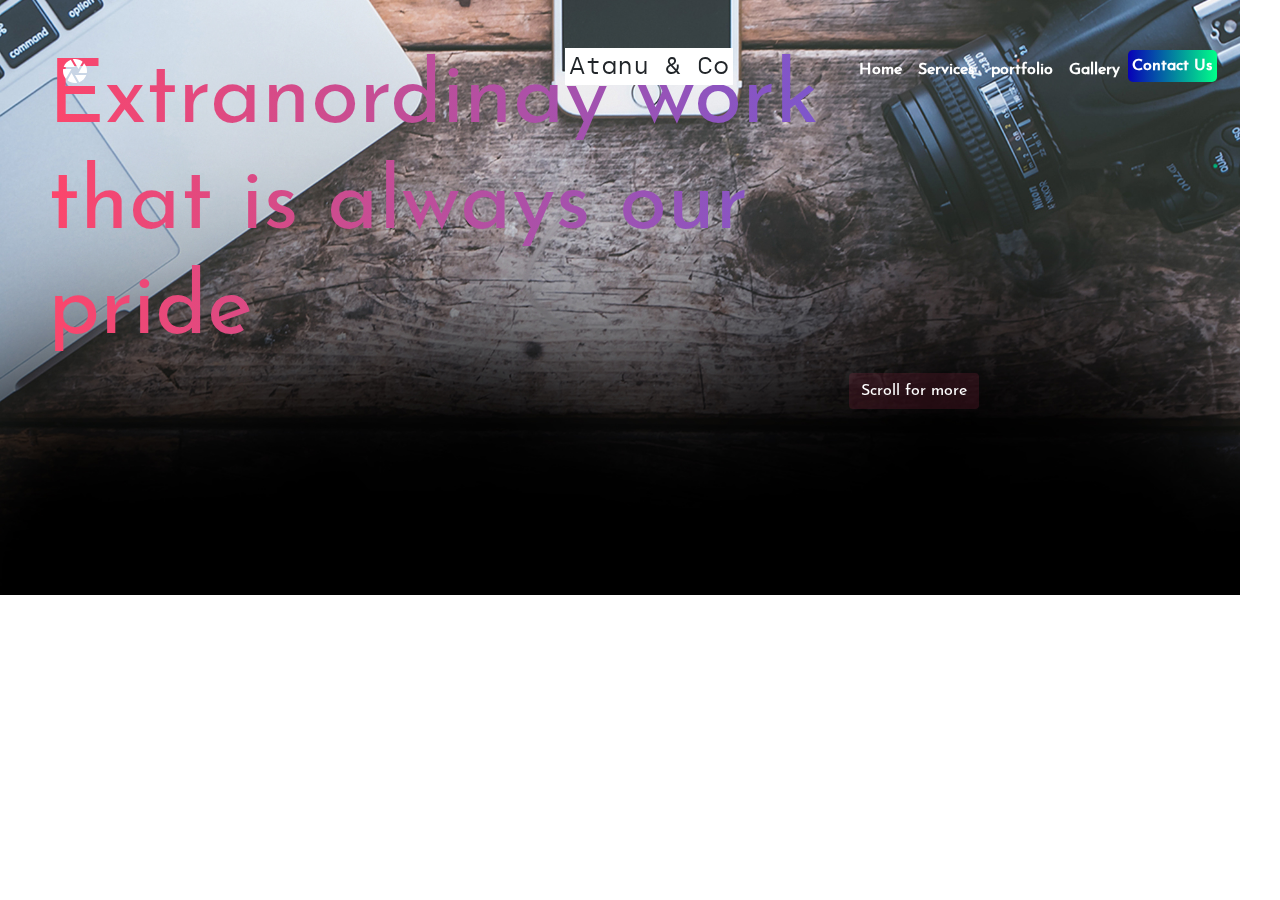
<file: home.html>
<!DOCTYPE html>
<html lang="en">
<head>
    <meta charset="UTF-8">
    <meta http-equiv="X-UA-Compatible" content="IE=edge">
    <meta name="description" content="Photographers portfolio">
    <meta name="keywords" content="photography, abuja photographers, photography, black and white,">
    <meta name="author" content="Joshua Atanu">
    <meta name="viewport" content="width=device-width, initial-scale=1.0">
    <link rel="stylesheet" href="css/bootstrap.min.css">
    <link rel="stylesheet" href="css/style.css">
    <title>LAnd</title>
    <style>
        
        ::-webkit-scrollbar {
          width: 1px;
        }
        ::-webkit-scrollbar-track {
         background: #f1f1f1;
        }
        ::-webkit-scrollbar-thumb {
        background: #888;
        }

        ::-webkit-scrollbar-thumb:hover {
        background: #555;
        }
        .work{
           
            background: linear-gradient(90deg, #FC466B 0%, #3F5EFB 100%);
            -webkit-background-clip: text;
            -webkit-text-fill-color: transparent;
          }
    </style>
<body>
    <nav class="navbar navbar-expand-lg bg- p-5 fixed-top">
        <div class="container-fluid"> 
            <a href="index.html" class="navbar-brand"> <img src="icon/iconmonstr-photo-camera-12.svg"> <span class="text-white"></span></a>
            <button class="navbar-toggler" data-toggle="collapse" data-target="#mynav" type="button">
                <span class="navbar-toggler-icon"></span>
            </button>
            <h4 class="ml-20 bg-white  p-1" style="font-family: silka;">Atanu  & Co</h4>
            <div class="collapse navbar-collapse" id="mynav">
               <ul class="navbar-nav ml-auto ">
                    <li class="nav-item m "><a href="index.html" class="nav-link text-white bold">Home</a></li>
                    <li class="nav-item"><a href="service.html" class="nav-link text-white bold ">Services</a></li>
                    <li class="nav-item ">
                        <a href="portfolio.html" class="nav-link text-white bold ">portfolio</a></li>
                    <li class="nav-item"><a href="gallery.html" class="nav-link text-white bold">Gallery</a></li>
                    <li class="nav-item"><a href="Blog.html" class="nav-link  bold text-gradient text-white p-1">Contact Us</a></li>
                </ul>
            </div>
        </div>
    </nav>  
 
    <div class="bas-container">
    <div class="bg-bas">
           <div class="text-left p-5">
        <h3 class="display-2 work">Extranordinay work <br> that is always our <br> pride </h3>
            <p class="btn btn-gradient navbar-toggle text-white ml-12">Scroll for more</p>
    </div>
    </div>
    </div>
    <div class="container-fluid bg-black-nb">

            </div>
        </div>
    </div>
</body>
</html>
</file>
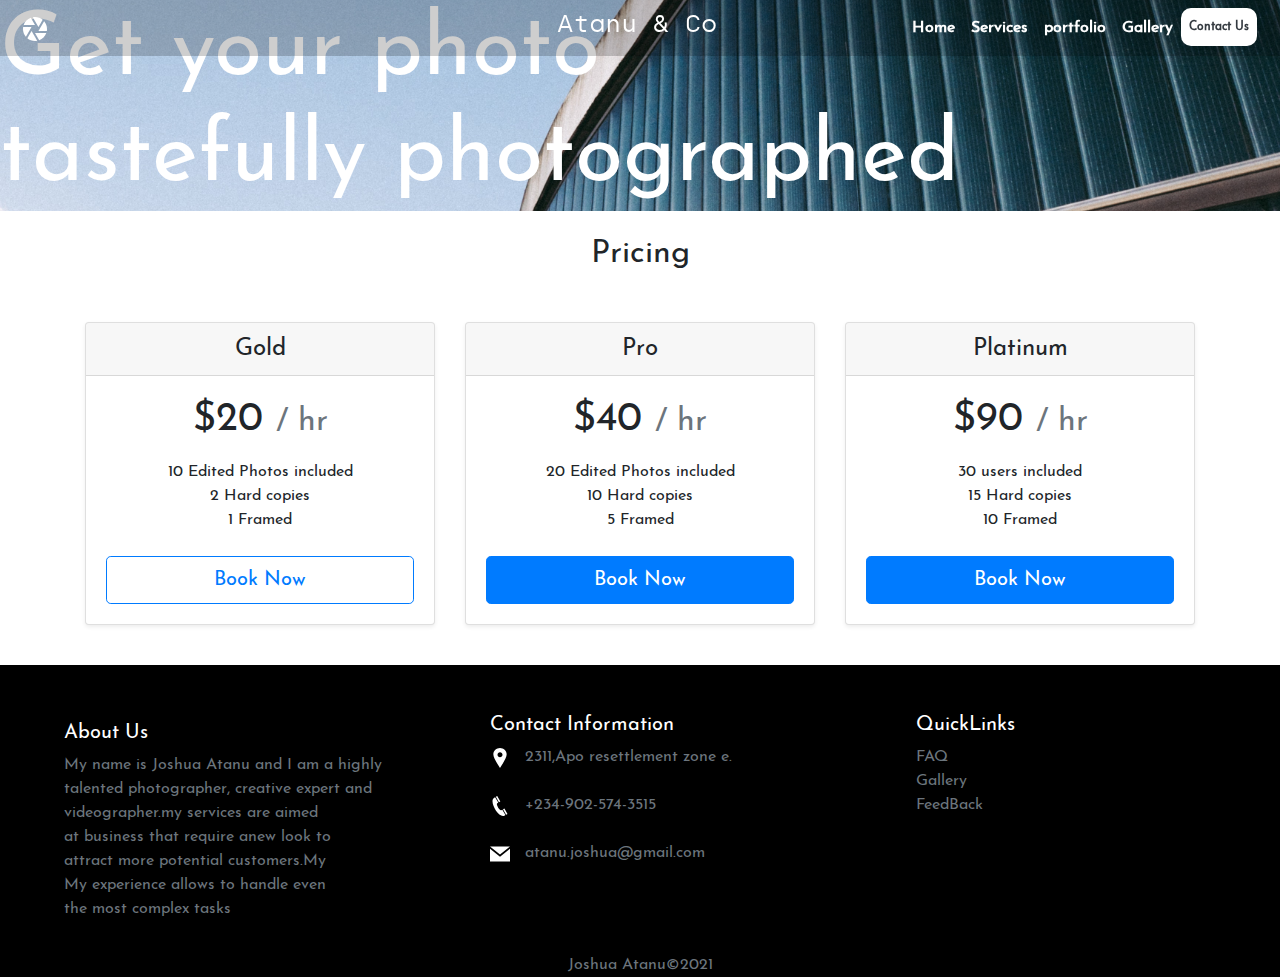
<file: service.html>
<!DOCTYPE html>
<html lang="en">
<head>
	<!-- Code written by Joshua Atanu-->
	<!-- Phone Number : +2349025743515 -->
	<!-- E-mail : atanu.joshua@gmail.com-->

    <meta charset="UTF-8">
    <meta http-equiv="X-UA-Compatible" content="IE=edge">
    <meta name="description" content="Photographers portfolio">
    <meta name="keywords" content="photography, abuja photographers, photography, black and white,">
    <meta name="author" content="Joshua Atanu">
    <meta name="viewport" content="width=device-width, initial-scale=1.0">
    <link rel="stylesheet" href="css/bootstrap.min.css">
    <link rel="stylesheet" href="css/style.css">

    <style>
        body{

        }
        ::-webkit-scrollbar {
          width: 1px;
        }
        ::-webkit-scrollbar-track {
         background: #f1f1f1;
        }
        ::-webkit-scrollbar-thumb {
        background: #888;
        }

        ::-webkit-scrollbar-thumb:hover {
        background: #555;
        }
    </style>
    <title>Service</title>
</head>
<body>
    <header>
      <!-- Navbar -->
        <nav class="navbar navbar-expand-lg navbar-dark navbar-gradient p-2 fixed-top">
            <div class="container-fluid">
                <a href="index.html" class="navbar-brand"> <img src="icon/iconmonstr-photo-camera-12.svg"></a>
                <h4 class="ml-20 text-white text-center m-50" style="font-family: silka;">Atanu  & Co</h4>
                <button class="navbar-toggler" data-toggle="collapse" data-target="#mynav" type="button">
                    <span class="navbar-toggler-icon "></span>
                </button>
                <div class="collapse navbar-collapse" id="mynav">
                   <ul class="navbar-nav ml-auto ">
                        <li class="nav-item m "><a href="index.html" class="nav-link text-white bold">Home</a></li>
                        <li class="nav-item"><a href="service.html" class="nav-link text-white bold ">Services</a></li>
                        <li class="nav-item ">
                            <a href="portfolio.html" class="nav-link text-white bold ">portfolio</a></li>
                        <li class="nav-item"><a href="gallery.html" class="nav-link text-white bold">Gallery</a></li>
                        <li class="nav-item"><a href="contact.html" class="nav-link  bold btn-grey text-dark">Contact Us</a></li>
                    </ul>
                </div>
            </div>
        </nav>
        <!-- Navbar Ending -->
        <div class="jumbotron-two">
            <div class="text-left ">
                <h3 class="display-2 text-white">Get your photo <br>tastefully photographed</h3>
            </div>
        </div>
    </header>
    <div class="container">
        <h3 class="text-center mt-4 h2">Pricing</h3>
        <div class="card-deck mb-3 mt-5 text-center">
          <div class="card mb-4 shadow-sm">
            <div class="card-header">
              <h4 class="my-0 font-weight-normal">Gold</h4>
            </div>
            <div class="card-body">
              <h1 class="card-title pricing-card-title">$20 <small class="text-muted">/ hr</small></h1>
              <ul class="list-unstyled mt-3 mb-4">
                <li>10 Edited Photos included</li>
                <li>2 Hard copies</li>
                <li> 1 Framed </li>
                <li></li>
              </ul>
              <button type="button" class="btn btn-lg btn-block btn-outline-primary">Book Now</button>
            </div>
          </div>
          <div class="card mb-4 shadow-sm">
            <div class="card-header">
              <h4 class="my-0 font-weight-normal">Pro</h4>
            </div>
            <div class="card-body">
              <h1 class="card-title pricing-card-title">$40 <small class="text-muted">/ hr</small></h1>
              <ul class="list-unstyled mt-3 mb-4">
                <li>20 Edited Photos included</li>
                <li>10 Hard copies</li>
                <li>5 Framed</li>
                <li></li>
              </ul>
              <button type="button" class="btn btn-lg btn-block btn-primary">Book Now</button>
            </div>
          </div>
          <div class="card mb-4 shadow-sm">
            <div class="card-header">
              <h4 class="my-0 font-weight-normal">Platinum</h4>
            </div>
            <div class="card-body">
              <h1 class="card-title pricing-card-title">$90 <small class="text-muted">/ hr</small></h1>
              <ul class="list-unstyled mt-3 mb-4">
                <li>30 users included</li>
                <li>15 Hard copies</li>
                <li>10 Framed</li>
                <li></li>
              </ul>
              <button type="button" class="btn btn-lg btn-block btn-primary">Book Now</button>
            </div>
          </div>
        </div>
        <div class="container">
          <div class="row">
            <div class="col-md-12">
            </div>
          </div>
        </div>
        </div>
<!-- footer -->
<footer>
  <div class="container-fluid bg-black-nb ">
      <div class="row">
          <div class="col-md-4 p-3">
              <h3 class="text-left h5 ml-5 mt-10 text-white">About Us</h3>
             
              <p class="ml-5  text-muted">
                  My name is Joshua Atanu and I am a highly <br>
                  talented photographer, creative expert and <br>
                  videographer.my services are aimed <br>
                  at business that require anew look to <br>
                  attract more potential customers.My <br>
                  My experience allows to handle even <br>
                  the most complex tasks
              </p>
          </div>
          <div class="col-md-4">
          
              <h3 class="text-left h5 ml-5 mt-12 text-white">Contact Information</h3>
              <div class="ml-5">
              <img src="icon/iconmonstr-location-1 copy.svg"  height="20" width="20" alt=""><span class="text-muted">&nbsp;&nbsp; 2311,Apo resettlement zone e. </span><br>
              <br>
              <img src="icon/iconmonstr-phone-3 - Copy.svg"  height="20" width="20"  alt=""><span class="text-muted ">&nbsp;&nbsp; +234-902-574-3515 </span> <br>
              <br>
              <img src="icon/iconmonstr-email-3 - Copy.svg"  height="20" width="20"  alt=""><span class="text-muted ">&nbsp;&nbsp; atanu.joshua@gmail.com </span>
              </div>
          </div>
          <div class="col-md-4">
              <h3 class="text-left h5 ml-5 mt-12 text-white">QuickLinks</h3>
              <ul class="list-unstyled ml-5">
                  <li><a href="#" class="text-muted">FAQ</a></li>
                  <li><a href="#"class="text-muted" >Gallery</a></li>
                  <li><a href="#" class="text-muted">FeedBack</a></li>
              </ul>
          </div>
      </div>
  <p class="text-center text-muted">Joshua Atanu&copy;2021</p>
  </div>
</footer>
<!-- End of footer -->
      <script src="js/jquery.js"></script>
      <script src="js/popper.js"></script>
      <script src="js/bootstrap.min.js"></script>
</body>
</html>
</file>
<file: css/style.css>
@font-face {
    font-family: myFirstFont;
    src: url(../fonts/JosefinSans-Regular.ttf);
}
@font-face {
    font-family: silka;
    src: url(../fonts/silkamono-regular-webfont.ttf);
}
html{
    height: 100%;
}
*{
    padding: 0;
    margin: 0;
    border: 0;
    box-sizing: border-box;
    font-family: myFirstFont;

}
.border-zero{
    border-radius: 0;
}
.btn-grey{
    background-color:#fff;
    color: #000;
    border-radius: 10px;
    font-size: 12px;
    padding: 10px;
}
.btn-grey:hover{
    background-color: rgb(240, 238, 238);
    color: #000;
}
.get-started-btn{
    background-color: #e8590c;
    color: #fff;
    border-radius: 35px;
    font-size: 12px;
    padding: 10px;
}
.get-started-btn:hover{
    background-color: #c55113;
    color: #fff;
    border-radius: 35px;
    font-size: 12px;
    padding: 10px;
}
.readmore-btn{
    background-color: #e8590c;
    color: #fff;
    border-radius: 35px;
    font-size: 12px;
    padding: 10px;
}
.readmore-btn:hover{
    background-color: #c55113;
    color: #fff;
    border-radius: 35px;
    font-size: 12px;
    padding: 10px;
}
.border-two{
    border-radius:2px;
}
.border-one{
    border-radius: 1px;
}
.border-left{
    border: 0;
    border-top-left-radius: 5px;
    border-bottom-left-radius: 5px;
}
.border-right{
    border: 0;
    border-top-right-radius: 5px;
    border-bottom-right-radius: 5px;
}
.shadow{
    box-shadow: 0px 5px 0px rgba(0,0,0,0.5);
    background-color: #fff;
}
.mt-10{
    margin-top: 10%;
}

.mt-12{
    margin-top: 12%;
}
.text-dark a{
    columns: #000;
}
.text-orange{
    color: #e8590c;
}
.bg-black{
    background-color: #000;
    color: white;
    border-top-right-radius: 5px;
    border-bottom-right-radius: 5px;
    /*opacity: 0.5;*/
}
.bg-black-nb{
    background-color: #000;
    color: white;
    
    /*opacity: 0.5;*/
}
.bg-gray{
    background-color: #212529;
    color: #fff;
}
.bg-balloon{
    background-image: url('../images/balloon.jpg');
    background-position: center;
    background-size: cover;
    background-repeat: no-repeat;
    /*height: 400px;*/
    border-top-left-radius: 5px;
    border-bottom-left-radius: 5px;
}
.mt-25{
    margin-top: 25%;
}
.mt-30{
    margin-top: 30%;
}
.mt-22{
    margin-top: 22%;
}
.mt-6{
    margin-top: 3.5%;
}
.ml-6{
    margin-left: 4rem;
}
.ml-10{
    margin-left: rem;
}
.ml-12{
    margin-left: 70%;
}
.ml-20{
    margin-left: 40%;
}
.ml-21{
    margin-left: 47%;
}
.mr-auto{
    margin-right: 100%;
}
.mr-10{
    margin-right: 30%;
}
.mr-60{
    margin-right: 60%;
}
.mycontainer{
    width: 80%;
    margin-right: auto;
    margin-left: auto;

}
.mt-16{
    margin-top: 18%;
}
.login{
    background-color: #343a40;
    color:#fff;
    width: 90px;
    border-radius: 5px;
}
.p-20{
    padding: 20%;
}
.border-radius{
    border-radius: 5px;
}
.bold{
    font-weight: bold;
}
.my-image{
    width: 100%;
    border-top-left-radius: 60%;
    border-bottom-right-radius:40% ;
}
.image-bg{
    background-color:#f783ac;
    padding: 10px;
    /*transform: rotate(15deg);*/
    border-top-right-radius: 60%;
    border-bottom-left-radius:60%;
}
.my-bg{
    background-image: url(../img/WSDM.jpg);
}

.cat-item{
    /* border:1px solid #343a40; */
    padding: 10px;
    text-align: center;
    margin: 4px;
    border-radius: 10px;
    height:100px;
}
.bg-white{
    background-color:#fff;

}
@media only screen and (max-width: 768px){
    /* For mobile phones:*/
    .display-2{
        font-size: 50px;
    }
    .m-responsive{
        margin-left: 25%;
        margin-bottom: 5px;
        width: 300px;
        height: 300px;
    }
    .btn-grey{
        visibility:hidden;
    }
    .get-started-btn{
        display:block;
        visibility: hidden;
        /*width: 100%;
        background-color: #fff;
        color: #000;
        border-radius: 0;
        font-size: 12px;
        padding: 10px;*/
    }
    .m-50{
        margin-left: 50px;
    }
    .mt-c{
        margin-top: 15px;
    }
    .user-bg{
        background-color: none;
    }
    .responsive{
        padding: 10px;
    }
    .my-image{
        width: 100%;
        margin-top: 10px;
        border-top-left-radius: 0%;
        border-bottom-right-radius:0% ;
    }
    .readmore-btn{
        display: none;
        /*visibility: hidden;
        background-color: #e8590c;
        color: #fff;
        border-radius: 35px;
        font-size: 12px;
        padding: 10px;*/
    }
    .image-bg{
        background-color:#f783ac;
        margin-top:8px;
        /*transform: rotate(15deg);*/
        border-top-right-radius: 0%;
        border-bottom-left-radius:0%;
    }
    .recent{
        margin-top: 10%;
    }
    .mt-top{
        margin-top: 10%;
    }
}
.jumbotron{
    background-image: url(../img/bg.jpg);
    color:#fff;
    background-position:center;
    background-size: cover;
    height: 440px;

    /*background-size: cover;*/
    background-repeat: no-repeat;
    border-radius: 0;
}
.jumbotron-one{
    background-image: url(../img/pexels-askar-abayev-5638335.jpg);
    color:#fff;
    background-position:center;
    background-size: cover;
    

    /*background-size: cover;*/
    background-repeat: no-repeat;
    border-radius: 0;
}
.jumbotron-two{
    background-image: url(../img/pexels-tembela-bohle-1057994.jpg);
    color:#fff;
    background-position:center;
    background-size: cover;
    

    /*background-size: cover;*/
    background-repeat: no-repeat;
    border-radius: 0;
}
.jumbotron-three{
    background-image: url(../img/third\ div.jpg) ;
    color: #fff;
    background-position:center;
    background-size:cover;
    background-repeat: no-repeat;
    border-radius: 0;
}
.jumbotron-four{
    background-image: url(../img/pexels-lisa-2090881.jpg) ;
    color: #fff;
    background-position:center;
    background-size:cover;
    background-repeat: no-repeat;
    border-radius: 0;
}
.mr-10{
    margin-right: 10%;
}
.mr-15{
    margin-right: 15%;
}
.my-list{
    list-style: none;
    list-style-type:none;
}
.my-list li a {
    text-decoration: none;
    color: rgb(181, 178, 178);
}
.my-list li a:hover {
    text-decoration: none;
    color: #fff;
    position: -webkit-sticky;
}
.font-size-15{
    font-size:16px;
}
.footer-text-size{
    font-size: 15px;
}
.p-zero{
    padding: 0;
    padding-top: 0;
    margin-top: 0;

}
.social-media{
    height: 25px;
    width: 25px;
}
.my-list-inline-block{
    display: flex;
}
.p-grey{
    color: rgb(181, 178, 178);
}
.footer{
    padding: 0;
    /* width: 100%; */
}
.text-decoration{
    text-decoration: none;
}
.hr{
    border-bottom: 2px solid #343a40;
    width:100px;
}
.my-width{
    width: 150px;
}

hr{
    border-bottom: 2px solid #343a40;
    width:100px;
}
.text-size{
    font-size: 85px;
}
.bas-container{
    width: 100%;
    height: 100%;
    overflow-x: hidden;
    overflow-y: scroll;
    perspective: 1px;
    perspective-origin: 0 0;
}
.bg-bas{
    background-image: url(../img/pexels-jessica-lynn-lewis-593322.jpg);
    color:#fff;
    background-position: bottom center;
    background-size: cover;
    width: 1240px;
    height: 595px;
    transform-origin: 0 0;
    transform: translateZ(-2px) scale(3);

    /*background-size: cover;*/
    background-repeat: no-repeat;
    border-radius: 0;
}
.box-item{
    /* border:1px solid #343a40; */
    background-image: url(../img/first-div.jpg);
    padding: 10px;
    text-align: center;
    margin: 4px;
    height:213px;
    width:298px;
}
.navbar-gradient{
    background-color: rgba(0, 0, 0, 0.193);
}
.btn-gradient{
    background-color: rgba(181, 46, 82, 0.172);
    border: 1px ;
}
.btn-gradient:hover{
    background-color: rgba(181, 46, 82, 0.280);
    border: 1px ;
}
.bg-transparent{
    background-image: url(../img/pexels-derice-jason-fahnkow-1595244.jpg) ;
    background-size: cover;
    background-position: center;
    padding: 0;
    margin: 0;
}
.text-gradient{
    background: linear-gradient(90deg, #0700b8 0%, #00ff88 100%);
    border-radius: 5px;
    padding: 2px;
}
.me-box-item{
    width: 345px;
    height: 50px;
    background: linear-gradient(90deg, #0700b8 0%, #00ff88 100%);
}
.text-area-width{
    width: 392px;
}
textarea{
    resize: none;
}
.no-decor{
    text-decoration: none;
}
.bg-gradient{
    background: linear-gradient(200deg, #0700b8 0%,#0084ff 50%, #00ff88 100%);
}
.user-bg{
    border-radius: 50%;
}
.img__wrap {
    position: relative;
    height: 150px;
    width: 150px;
  }

  .img__description {
    position: absolute;
    top: 0;
    bottom: 0;
    left: 0;
    right: 0;
    background: rgba(29, 106, 154, 0.72);
    color: #fff;
    visibility: hidden;
    opacity: 0.3;
    /* transition effect. not necessary */
    transition: opacity .2s, visibility .2s;
  }
  .img__wrap:hover .img__description {
    visibility: visible;
    opacity: 1;
  }
.text-black{
    color:#000;
}

.accordion {
    background-color: rgba(255, 255, 255, 0.453);
    color: #444;
    cursor: pointer;
    padding: 18px;
    width: 100%;
    border: none;
    text-align: left;
    outline: none;
    font-size: 15px;
    transition: 0.4s;
  }
  
  .active, .accordion:hover {
    background-color: #ccc; 
  }
  
  .panel {
    padding: 0 18px;
    display: none;
    background-color: white;
    overflow: hidden;
  }
</file>
